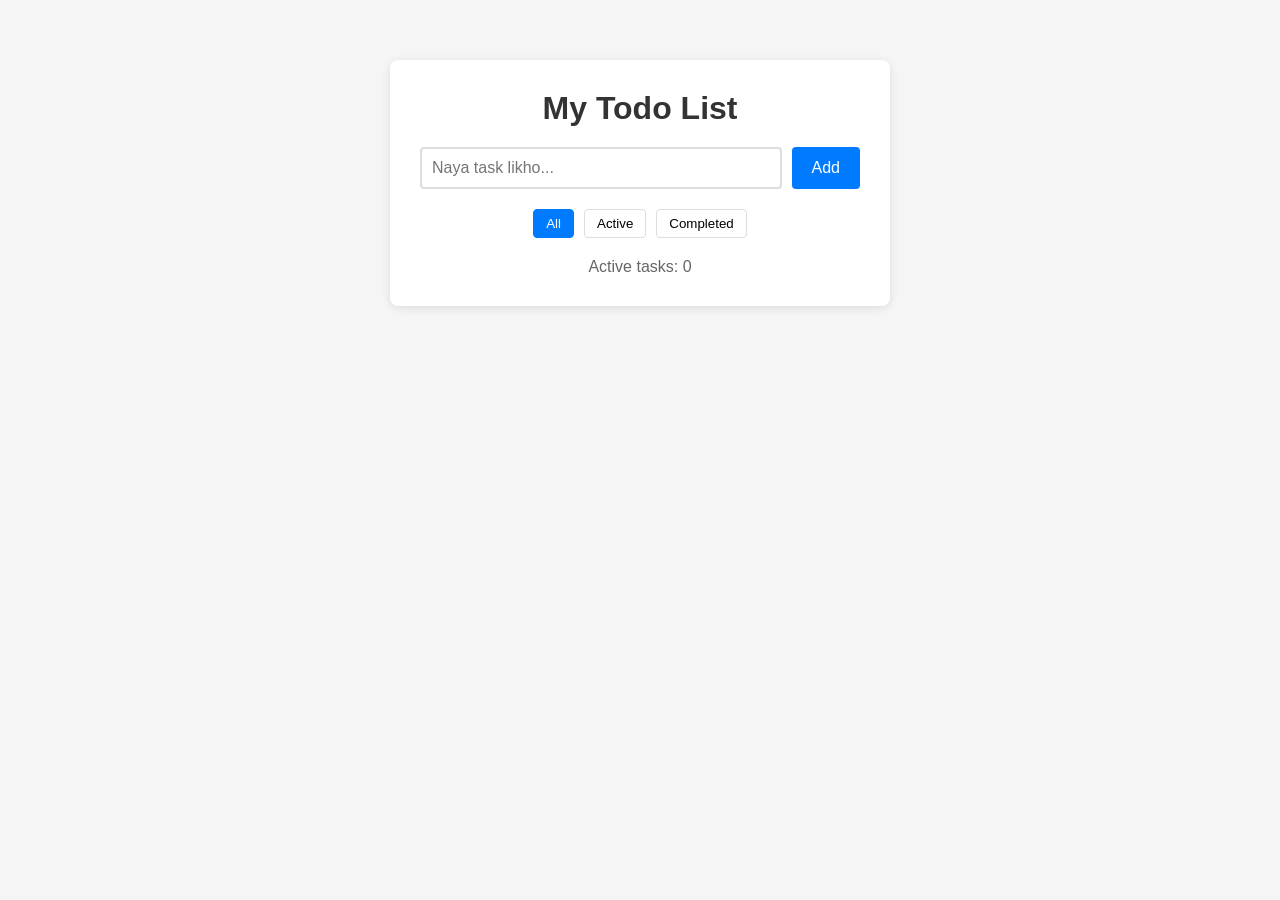
<file: todo list/index.html>
<!DOCTYPE html>
<html lang="en">
<head>
  <meta charset="UTF-8">
  <meta name="viewport" content="width=device-width, initial-scale=1.0">
  <title>Todo List App</title>
  <link rel="stylesheet" href="style.css">
</head>
<body>
  <div class="container">
    <h1>My Todo List</h1>
    <div class="input-group">
      <input type="text" id="todoInput" placeholder="Naya task likho...">
      <button id="addBtn">Add</button>
    </div>
    <div class="filters">
      <button class="filter-btn active" data-filter="all">All</button>
      <button class="filter-btn" data-filter="active">Active</button>
      <button class="filter-btn" data-filter="completed">Completed</button>
    </div>
    <ul id="todoList"></ul>
    <p class="count">Active tasks: <span id="todoCount">0</span></p>
  </div>
  <script src="script.js"></script>
</body>
</html>
</file>
<file: todo list/style.css>
* {
  margin: 0;
  padding: 0;
  box-sizing: border-box;
}
body {
  font-family: Arial, sans-serif;
  background: #f5f5f5;
  padding: 20px;
}
.container {
  max-width: 500px;
  margin: 40px auto;
  background: white;
  padding: 30px;
  border-radius: 8px;
  box-shadow: 0 2px 10px rgba(0,0,0,0.1);
}
h1 { 
  text-align: center; 
  margin-bottom: 20px;
  color: #333;
}
.input-group {
  display: flex;
  gap: 10px;
  margin-bottom: 20px;
}
#todoInput {
  flex: 1;
  padding: 10px;
  border: 2px solid #ddd;
  border-radius: 4px;
  font-size: 16px;
}
#todoInput:focus {
  outline: none;
  border-color: #007bff;
}
#addBtn {
  padding: 10px 20px;
  background: #007bff;
  color: white;
  border: none;
  border-radius: 4px;
  cursor: pointer;
  font-size: 16px;
}
#addBtn:hover { background: #0056b3; }
.filters {
  display: flex;
  gap: 10px;
  margin-bottom: 20px;
  justify-content: center;
}
.filter-btn {
  padding: 6px 12px;
  border: 1px solid #ddd;
  background: white;
  border-radius: 4px;
  cursor: pointer;
}
.filter-btn.active {
  background: #007bff;
  color: white;
  border-color: #007bff;
}
ul { 
  list-style: none; 
}
li {
  background: #f8f9fa;
  padding: 12px;
  margin-bottom: 8px;
  border-radius: 4px;
  display: flex;
  align-items: center;
  gap: 10px;
}
li.completed span { 
  text-decoration: line-through; 
  color: #888; 
}
li span { 
  flex: 1; 
  word-break: break-word;
}
li input[type="text"] {
  flex: 1;
  padding: 5px;
  font-size: 16px;
  border: 1px solid #007bff;
  border-radius: 3px;
}
li input[type="checkbox"] {
  width: 18px;
  height: 18px;
  cursor: pointer;
}
.deleteBtn, .editBtn, .saveBtn {
  padding: 5px 10px;
  border: none;
  border-radius: 3px;
  cursor: pointer;
  font-size: 14px;
}
.editBtn, .saveBtn { 
  background: #28a745; 
  color: white; 
}
.deleteBtn { 
  background: #dc3545; 
  color: white; 
}
.count {
  margin-top: 15px;
  text-align: center;
  color: #666;
}
</file>
